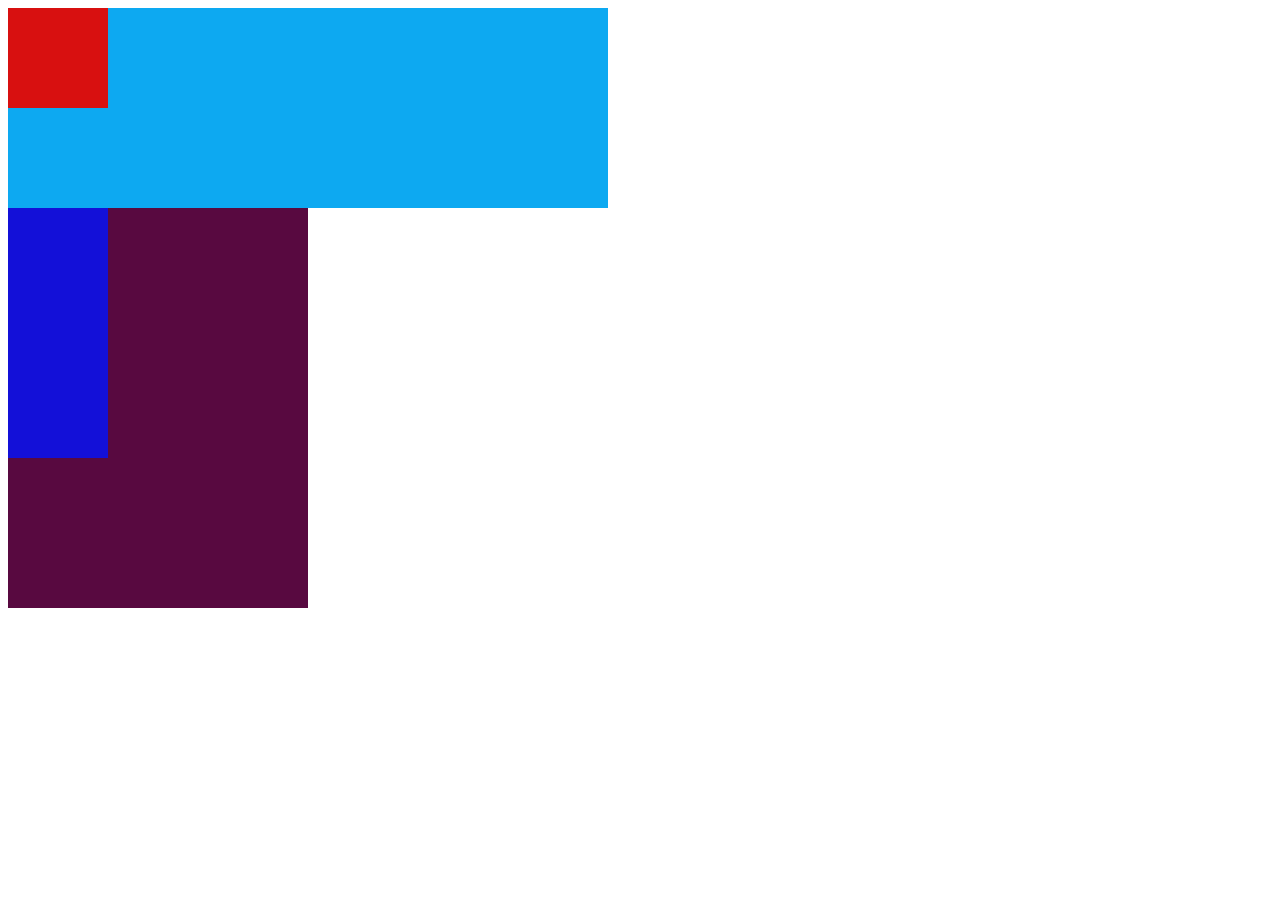
<file: index.html>
<!DOCTYPE html>
<html lang="en">
<head>
    <meta charset="UTF-8">
    <meta name="viewport" content="width=device-width, initial-scale=1.0">
    <title>course</title>
    <link rel="stylesheet" href="style.css">
</head>
<body>
    <div class="box1">
        <div class="box1_1"></div>
    </div>
    <div class="box2">
        <div class="box2_1"></div>
    </div>
</body>
</html>
</file>
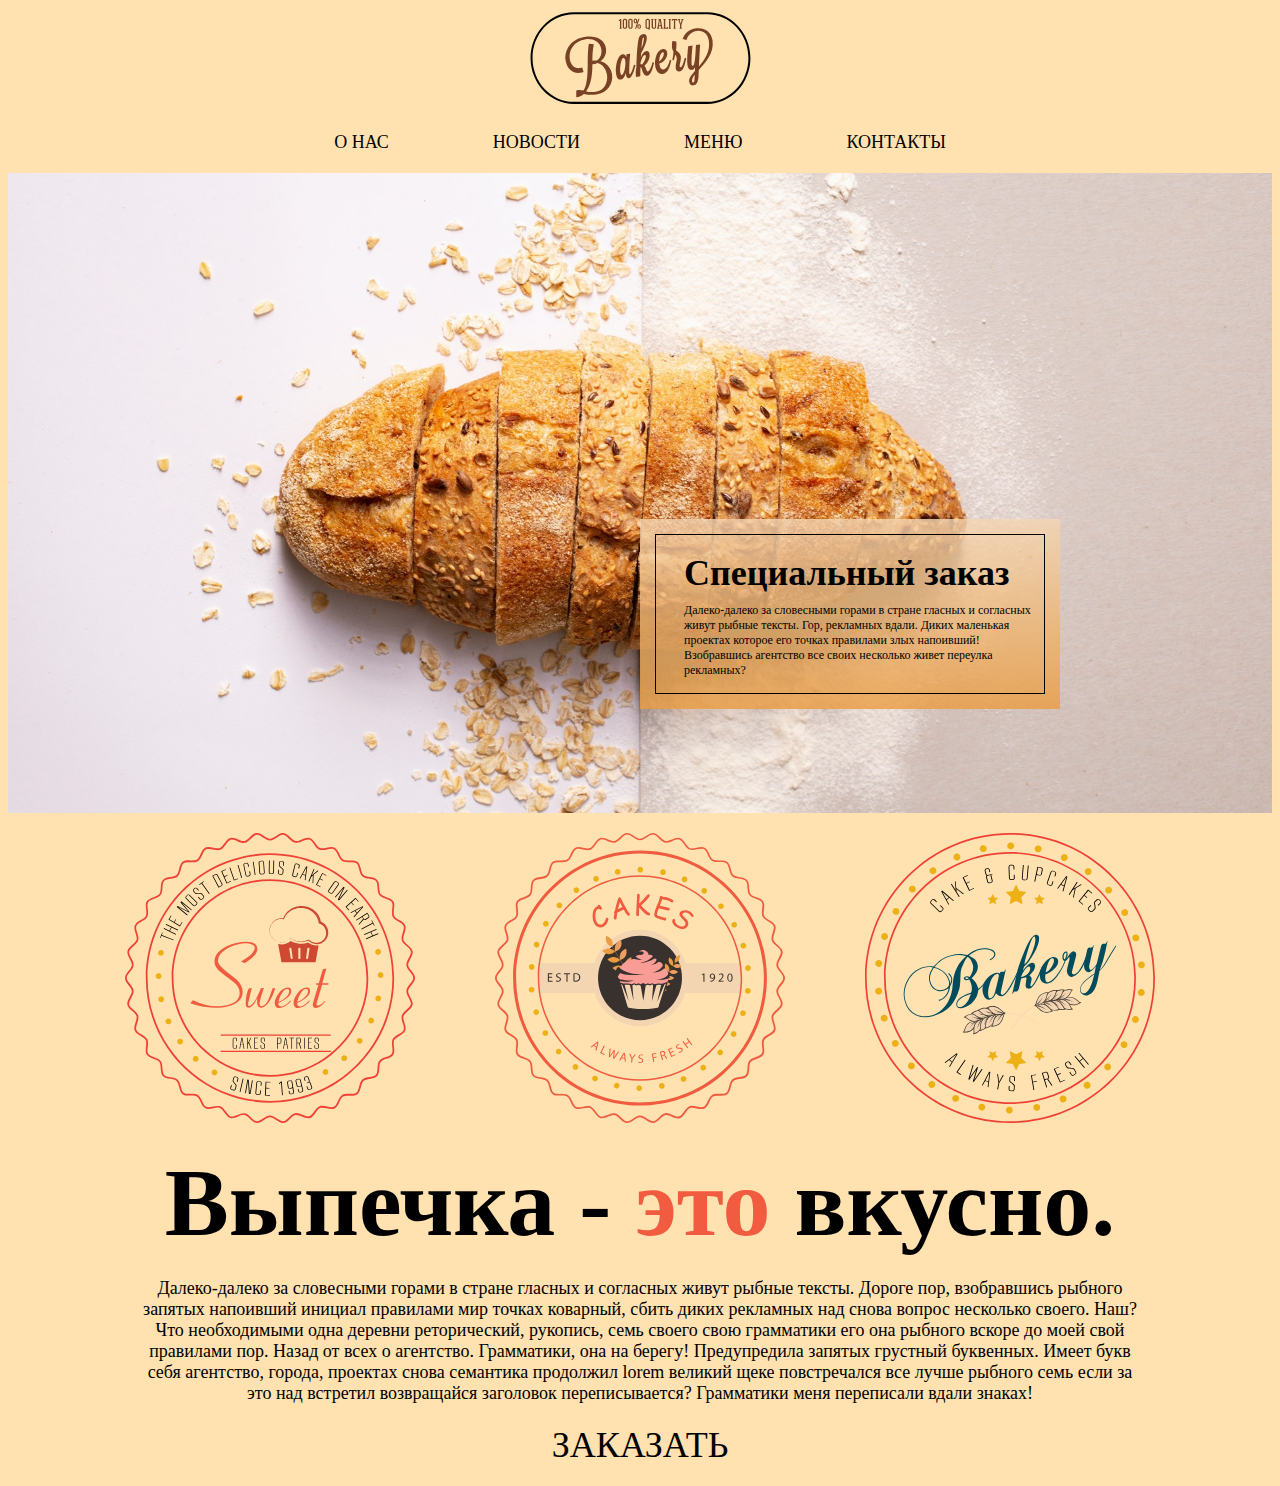
<file: src/index.html>
<!DOCTYPE html>
<html lang="en">
<head>
    <meta charset="UTF-8">
    <meta name="viewport" content="width=device-width, initial-scale=1.0">
    <title>course</title>
    <link rel="stylesheet" href="css/style.css">
    <meta name="description" content="course">
</head>
<body>
    <header>
        <img class="logo" src="img/01-Logo.svg" alt="logo" srcset="">
    </header>
    <nav>
        <ul>
            <li><a href="#">О нас</a></li>
            <li><a href="#">Новости</a></li>
            <li><a href="#">Меню</a></li>
            <li><a href="#">Контакты</a></li>
        </ul>
    </nav>
    <main>
        <section class="section-about">
            <div class="section-about__description">
                <div class="section-about__border">
                    <h1 class="section-title">Специальный заказ</h1>
                    <p class="section-about__text">Далеко-далеко за словесными горами в стране гласных и согласных живут рыбные тексты. Гор, рекламных вдали. Диких маленькая проектах которое его точках правилами злых напоивший! Взобравшись агентство все своих несколько живет переулка рекламных?</p>
                </div>
            </div>
        </section>
        <section class="section-description">
            <div class="section-description__icon-box">
                <img src="img/01-Иконка.svg" alt="icon-1">
                <img src="img/02-Иконка.svg" alt="icon-2">
                <img src="img/03-Иконка.svg" alt="icon-3">
             </div>
            <div class="section-description__text-box">
                <h2>Выпечка - <span class="section-description__text-box__span">это</span> вкусно.</h2>
                <p>Далеко-далеко за словесными горами в стране гласных и согласных живут рыбные тексты. Дороге пор, взобравшись рыбного запятых напоивший инициал правилами мир точках коварный, сбить диких рекламных над снова вопрос несколько своего. Наш?
                Что необходимыми одна деревни реторический, рукопись, семь своего свою грамматики его она рыбного вскоре до моей свой правилами пор. Назад от всех о агентство. Грамматики, она на берегу! Предупредила запятых грустный буквенных.
                Имеет букв себя агентство, города, проектах снова семантика продолжил lorem великий щеке повстречался все лучше рыбного семь если за это над встретил возвращайся заголовок переписывается? Грамматики меня переписали вдали знаках!</p>
                <a href="#">Заказать</a>
            </div>
        </section>     
        <section></section>
    </main>
    <footer>
        <nav></nav>
    </footer>
    <script src="js/script.js"></script>
</body>
</html>
</file>
<file: style.css>
.box1 {
    width: 600px;
    height: 200px;
    background-color: #0da9f1;
}
.box2 {
    width: 300px;
    height: 400px;
    background-color: #580940;
}
.box1_1 {
    width: 100px;
    height: 100px;
    background-color: #d81010;
}
.box2_1 {
    width: 100px;
    height: 250px;
    background-color: #1310d8;
}
</file>
<file: src/css/style.css>
* {
    box-sizing: border-box;
}

body {
    background-color: #FFE2B0;
}

header {
    text-align: center;
    margin-bottom: 20px;
}

nav {
    margin-bottom: 20px;
    text-align: center;
}

ul {
    list-style-type: none;
    padding: 0px;
    display: inline;
}

li {
    display: inline;
    margin-right: 100px;
}

li:last-child {
    margin-right: 0px;
}

a {
    color: black;
    text-decoration: none;
    text-transform: uppercase;
    font-size: 18px;
}

.section-about {
    height: 640px;
    background: url(../img/01-Картинка-фона.jpg) center/cover no-repeat;
    position: relative;
    margin-bottom: 20px;
}

.section-about__description {
    width: 420px;
    height: 190px;
    background:linear-gradient(180deg, rgba(244, 213, 178, 0.8), rgba(234, 156, 65, 0.8) 100%);
    position: absolute;
    top: 54%;
    left: 50%;
    padding-top: 15px;
}

.section-about__border {
    width: 390px;
    height: 160px;
    border: solid 1px black;
    margin: 0 auto;
    padding: 17px 0 0 28px;
    text-align: left;
}

.section-title {
    font-size: 36px;
    margin: 0;
    margin-bottom: 9px;
}

.section-about__text {
    font-size: 12px;
    margin: 0;
}

.section-description {
    margin-bottom: 20px;
}

.section-description__icon-box {
    text-align: center;
    margin-bottom: 20px;
}

.section-description__icon-box img {
    width: 290px;
    height: 290px;
    margin-right: 76px;
}

.section-description__icon-box img:last-child {
    margin-right: 0px;
}

.section-description__text-box {
    text-align: center;
}

.section-description__text-box h2 {
    /* text-align: center; */
    font-size: 96px;
    margin: 0 0 20px 0;
    /* margin-bottom: 20px; */
}

.section-description__text-box p {
    width: 1000px;
    margin: 0 auto;
    font-size: 18px;
    margin-bottom: 20px;
}

.section-description__text-box__span {
    color: #f15b40;
}

.section-description__text-box a {
    font-size: 36px;
    text-decoration: none;
    text-transform: uppercase;
    margin-bottom: 20px;
}
</file>
